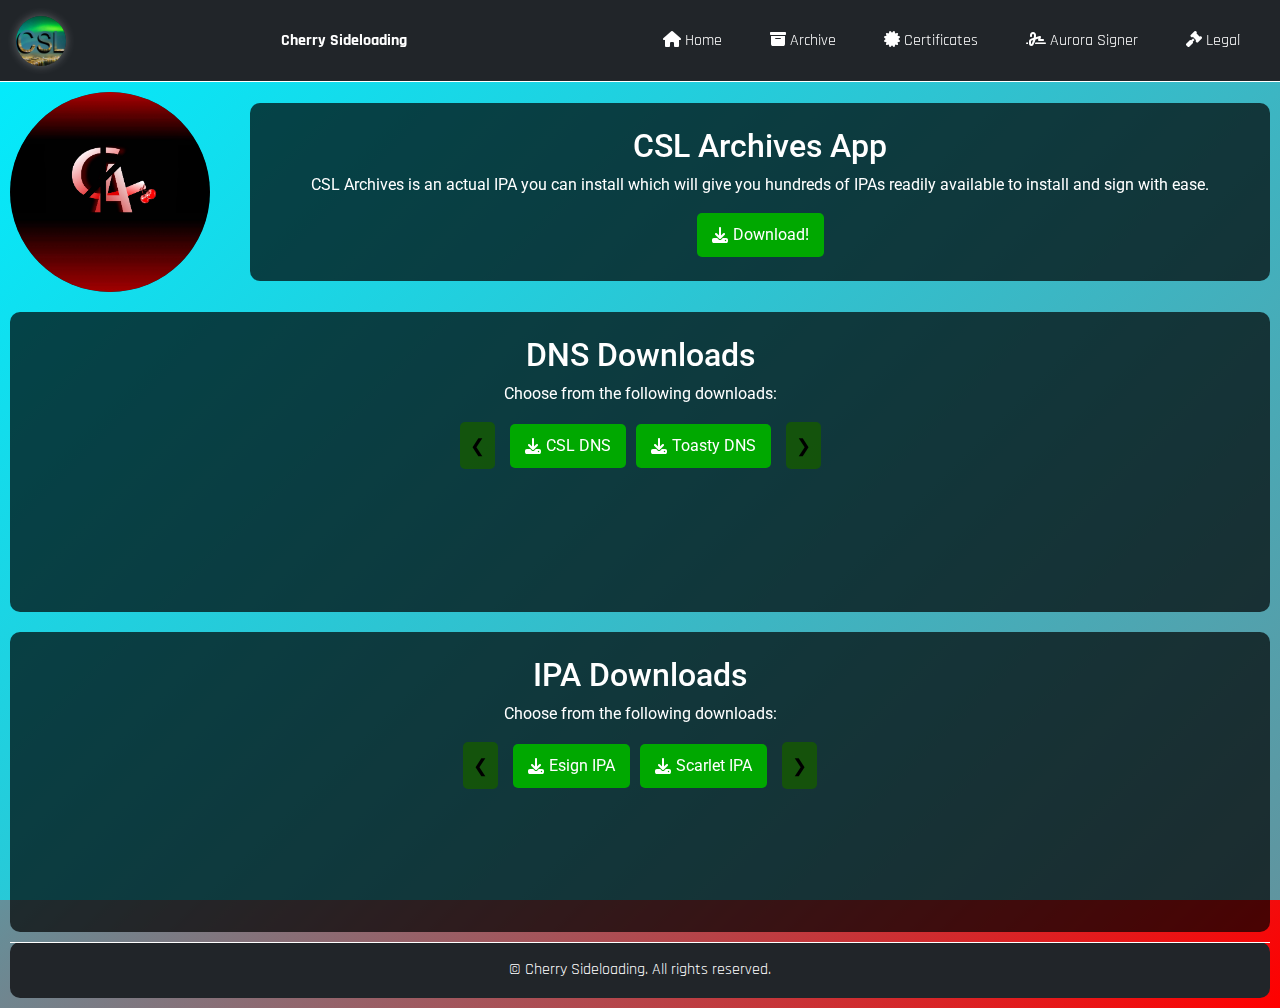
<file: archive.html>
<!DOCTYPE html>
<html lang="en">
<head>
    <meta charset="UTF-8">
    <meta name="viewport" content="width=device-width, initial-scale=1.0">
    <title>CSL V3</title>
    <link href="https://cdn.jsdelivr.net/npm/bootstrap@5.3.0-alpha1/dist/css/bootstrap.min.css" rel="stylesheet">
    <link rel="stylesheet" href="https://cdnjs.cloudflare.com/ajax/libs/font-awesome/6.5.1/css/all.min.css">
    <link rel="stylesheet" href="css/archive.css">
</head>
<body>
    <nav class="navbar navbar-expand-lg navbar-dark bg-dark">
        <img src="images/logo.png" class="desktop-logo" alt="CSL Logo">
        <img src="images/logo.png" class="mobile-logo" alt="CSL Logo">
        <span class="nav-title">
            <span class="title-short">CSL</span>
            <span class="title-full">Cherry Sideloading</span>
        </span>

        <div class="hamburger">
            <span></span>
            <span></span>
            <span></span>
        </div>
        <div class="navbar-links">
            <ul class="navbar-nav">
                <li class="nav-item">
                    <a class="nav-link" href="index.html"><i class="fas fa-home"></i> Home</a>
                </li>
                <li class="nav-item">
                    <a class="nav-link active" href="archive.html"><i class="fas fa-archive"></i> Archive</a>
                </li>
                <li class="nav-item">
                    <a class="nav-link" href="certificates.html"><i class="fas fa-certificate"></i> Certificates</a>
                </li>
                <li class="nav-item">
                    <a class="nav-link" href="aurora.html"><i class="fas fa-signature"></i> Aurora Signer</a>
                </li>
                <li class="nav-item">
                    <a class="nav-link" href="legal.html"><i class="fas fa-gavel"></i> Legal</a>
                </li>
            </ul>
        </div>
    </nav>

    <main>
        

        <div class="first-archive">
    <div class="image-container">
        <img src="images/csl archives.png" alt="Description of Image">
    </div>

    <div class="container">
        <h1>CSL Archives App</h1>
        <p>CSL Archives is an actual IPA you can install which will give you hundreds of IPAs readily available to install and sign with ease.</p>
        <a href="files/CSLArchives.ipa" class="download-button"><i class="fas fa-download"></i> Download!</a>
    </div>
</div>

            <div class="container">
                <h2>DNS Downloads</h2>
                <p>Choose from the following downloads:</p>
                <div class="carousel" id="dns-carousel">
                    <div class="carousel-inner">
                        <div class="carousel-item active">
                            <div class="download-buttons">
                                <button class="carousel-control prev" onclick="moveCarousel(-1, 'dns-carousel')">&#10094;</button>
                                <a href="https://github.com/ViridDevelopment/Installs/releases/download/dns/CSLDNS.mobileconfig" class="download-button"><i class="fas fa-download"></i> CSL DNS</a>
                                <a href="https://lootdest.org/s?9f6aae0a" class="download-button"><i class="fas fa-download"></i> Toasty DNS</a>
                                <button class="carousel-control next" onclick="moveCarousel(1, 'dns-carousel')">&#10095;</button>
                            </div>
                        </div>
                        <div class="carousel-item">
                            <div class="download-buttons">
                                <button class="carousel-control prev" onclick="moveCarousel(-1, 'dns-carousel')">&#10094;</button>
                                <a href="files/DNS/" class="download-button"><i class="fas fa-download"></i> N/A</a>
                                <a href="files/DNS/" class="download-button"><i class="fas fa-download"></i> N/A</a>
                                <button class="carousel-control next" onclick="moveCarousel(1, 'dns-carousel')">&#10095;</button>
                            </div>
                        </div>
                    </div>
                </div>
            </div>


            <div class="container">
                <h2>IPA Downloads</h2>
                <p>Choose from the following downloads:</p>
                <div class="carousel" id="ipa-carousel">
                    <div class="carousel-inner">
                        <div class="carousel-item active">
                            <div class="download-buttons">
                                <button class="carousel-control prev" onclick="moveCarousel(-1, 'ipa-carousel')">&#10094;</button>
                                <a href="https://www.mediafire.com/file/aq1mllzj45yg2p7/esign_5.0.2_unsigned.ipa/file" class="download-button"><i class="fas fa-download"></i> Esign IPA</a>
                                <a href="https://resources.usescarlet.com/repo/IPAs/ScarletAlpha.ipa" class="download-button"><i class="fas fa-download"></i> Scarlet IPA</a>
                                <button class="carousel-control next" onclick="moveCarousel(1, 'ipa-carousel')">&#10095;</button>
                            </div>
                        </div>
                        <div class="carousel-item">
                            <div class="download-buttons">
                                <button class="carousel-control prev" onclick="moveCarousel(-1, 'ipa-carousel')">&#10094;</button>
                                <a href="https://github.com/khcrysalis/Feather/releases/download/v1.1.3/feather_v1.1.3.ipa" class="download-button"><i class="fas fa-download"></i> Feather IPA</a>
                                <a href="files/" class="download-button"><i class="fas fa-download"></i> N/A</a>
                                <button class="carousel-control next" onclick="moveCarousel(1, 'ipa-carousel')">&#10095;</button>
                            </div>
                        </div>
                    </div>
                </div>
            </div>
        </div>
    </main>

    <footer class="footer bg-dark text-white py-3 mt-auto">
        © Cherry Sideloading. All rights reserved.
    </footer>

    <script src="js/archive.js"></script>
    <script src="https://cdn.jsdelivr.net/npm/bootstrap@5.3.0-alpha1/dist/js/bootstrap.bundle.min.js"></script>
</body>
</html>
</file>
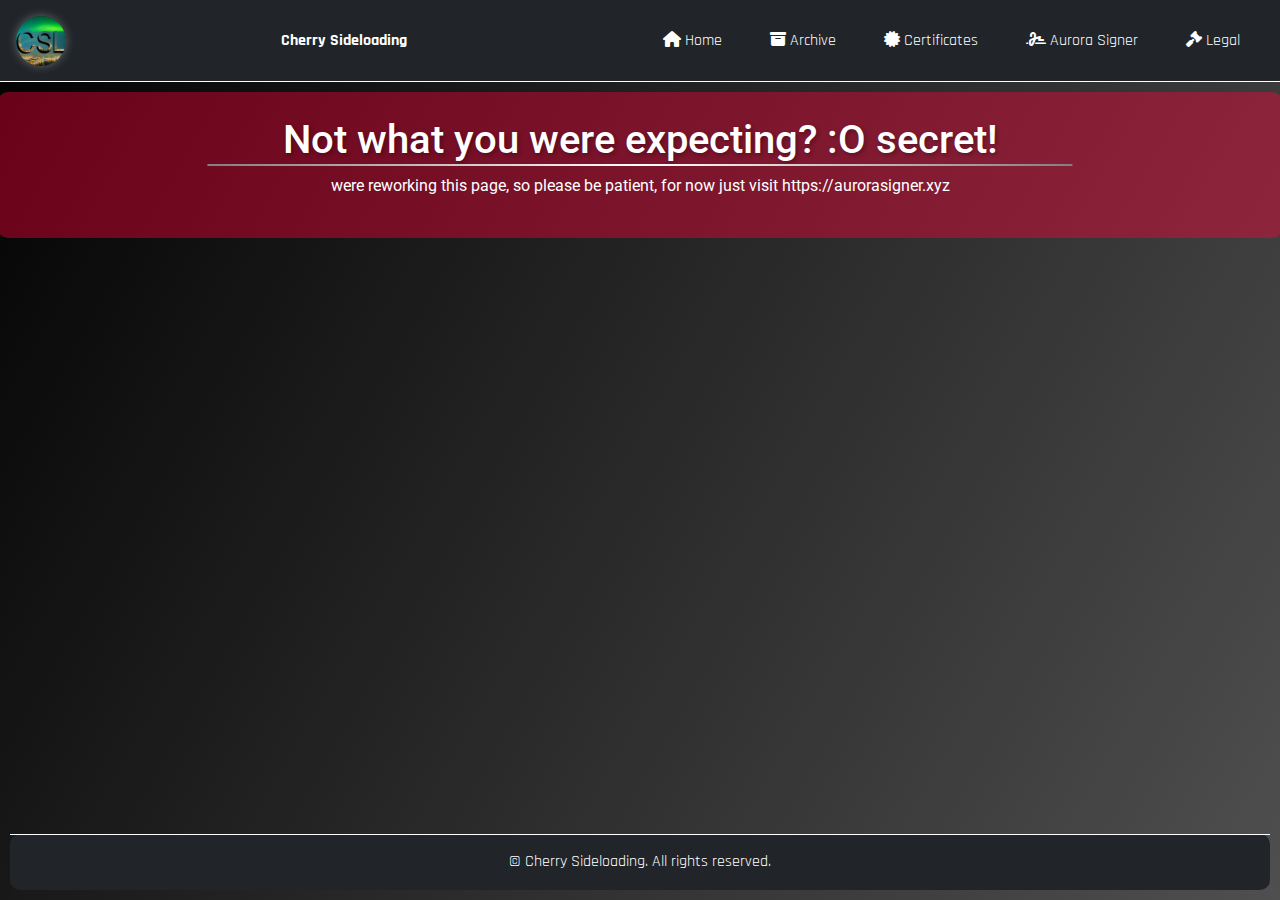
<file: aurora.html>
<!DOCTYPE html>
<html lang="en">
<head>
    <meta charset="UTF-8">
    <meta name="viewport" content="width=device-width, initial-scale=1.0">
    <title>CSL V3</title>
    <link href="https://cdn.jsdelivr.net/npm/bootstrap@5.3.0-alpha1/dist/css/bootstrap.min.css" rel="stylesheet">
    <link rel="stylesheet" href="https://cdnjs.cloudflare.com/ajax/libs/font-awesome/6.5.1/css/all.min.css">
    <link rel="stylesheet" href="css/aurora.css">
</head>
<body>
    <nav class="navbar navbar-expand-lg navbar-dark bg-dark">
        <img src="images/logo.png" class="desktop-logo" alt="CSL Logo">
        <img src="images/logo.png" class="mobile-logo" alt="CSL Logo">
        <span class="nav-title">
            <span class="title-short">CSL</span>
            <span class="title-full">Cherry Sideloading</span>
        </span>

        <div class="hamburger">
            <span></span>
            <span></span>
            <span></span>
        </div>
        <div class="navbar-links">
            <ul class="navbar-nav">
                <li class="nav-item">
                    <a class="nav-link" href="index.html"><i class="fas fa-home"></i> Home</a>
                </li>
                <li class="nav-item">
                    <a class="nav-link" href="archive.html"><i class="fas fa-archive"></i> Archive</a>
                </li>
                <li class="nav-item">
                    <a class="nav-link" href="certificates.html"><i class="fas fa-certificate"></i> Certificates</a>
                </li>
                <li class="nav-item">
                    <a class="nav-link active" href="aurora.html"><i class="fas fa-signature"></i> Aurora Signer</a>
                </li>
                <li class="nav-item">
                    <a class="nav-link" href="legal.html"><i class="fas fa-gavel"></i> Legal</a>
                </li>
            </ul>
        </div>
    </nav>

    <main>
        <div class="row">
            <div class="welcome">
                <h1>Not what you were expecting? :O secret!</h1>
                <p>were reworking this page, so please be patient, for now just visit https://aurorasigner.xyz</p>
            </div>

            
        </div>
    </main>

    <footer class="footer bg-dark text-white py-3 mt-auto">
        © Cherry Sideloading. All rights reserved.
    </footer>

    <script src="js/aurora.js"></script>
    <script src="https://cdn.jsdelivr.net/npm/bootstrap@5.3.0-alpha1/dist/js/bootstrap.bundle.min.js"></script>
</body>
</html>
</file>
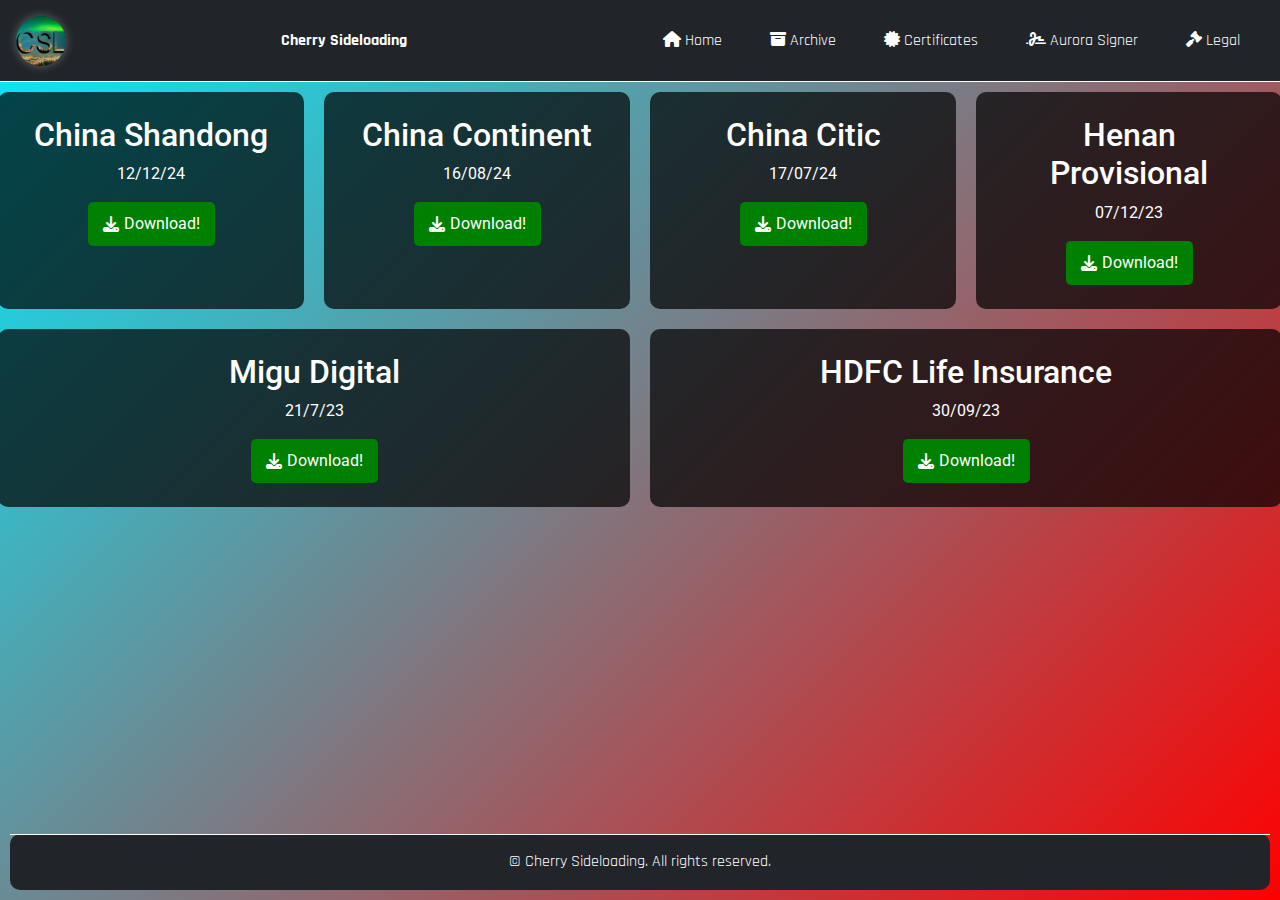
<file: certificates.html>
<!DOCTYPE html>
<html lang="en">
<head>
    <meta charset="UTF-8">
    <meta name="viewport" content="width=device-width, initial-scale=1.0">
    <title>CSL V3</title>
    <link href="https://cdn.jsdelivr.net/npm/bootstrap@5.3.0-alpha1/dist/css/bootstrap.min.css" rel="stylesheet">
    <link rel="stylesheet" href="https://cdnjs.cloudflare.com/ajax/libs/font-awesome/6.5.1/css/all.min.css">
    <link rel="stylesheet" href="css/certificates.css">
</head>
<body>
    <nav class="navbar navbar-expand-lg navbar-dark bg-dark">
        <img src="images/logo.png" class="desktop-logo" alt="CSL Logo">
        <img src="images/logo.png" class="mobile-logo" alt="CSL Logo">
        <span class="nav-title">
            <span class="title-short">CSL</span>
            <span class="title-full">Cherry Sideloading</span>
        </span>

        <div class="hamburger">
            <span></span>
            <span></span>
            <span></span>
        </div>
        <div class="navbar-links">
            <ul class="navbar-nav">
                <li class="nav-item">
                    <a class="nav-link" href="index.html"><i class="fas fa-home"></i> Home</a>
                </li>
                <li class="nav-item">
                    <a class="nav-link" href="archive.html"><i class="fas fa-archive"></i> Archive</a>
                </li>
                <li class="nav-item">
                    <a class="nav-link active" href="certificates.html"><i class="fas fa-certificate"></i> Certificates</a>
                </li>
                <li class="nav-item">
                    <a class="nav-link" href="aurora.html"><i class="fas fa-signature"></i> Aurora Signer</a>
                </li>
                <li class="nav-item">
                    <a class="nav-link" href="legal.html"><i class="fas fa-gavel"></i> Legal</a>
                </li>
            </ul>
        </div>
    </nav>

    <main>
        <div class="row">
            <div class="container">
                <h2>China Shandong</h2>
                <p>12/12/24</p>
                <a href="https://loot-link.com/s?9ad9258d" class="download-button"><i class="fas fa-download"></i> Download!</a>
            </div>

            <div class="container">
                <h2>China Continent</h2>
                <p>16/08/24</p>
                <a href="https://lootdest.org/s?ae996915" class="download-button"><i class="fas fa-download"></i> Download!</a>
            </div>

            <div class="container">
                <h2>China Citic</h2>
                <p>17/07/24</p>
                <a href="https://loot-link.com/s?52ff3a35" class="download-button"><i class="fas fa-download"></i> Download!</a>
            </div>

            <div class="container">
                <h2>Henan Provisional</h2>
                <p>07/12/23</p>
                <a href="https://lootdest.org/s?b391450d" class="download-button"><i class="fas fa-download"></i> Download!</a>
            </div>

            <div class="container">
                <h2>Migu Digital</h2>
                <p>21/7/23</p>
                <a href="https://lootdest.org/s?b5ebe578" class="download-button"><i class="fas fa-download"></i> Download!</a>
            </div>

            <div class="container">
                <h2>HDFC Life Insurance</h2>
                <p>30/09/23</p>
                <a href="https://loot-link.com/s?386b616f" class="download-button"><i class="fas fa-download"></i> Download!</a>
            </div>
        </div>
    </main>

    <footer class="footer bg-dark text-white py-3 mt-auto">
        © Cherry Sideloading. All rights reserved.
    </footer>

    <script src="js/certificates.js"></script>
    <script src="https://cdn.jsdelivr.net/npm/bootstrap@5.3.0-alpha1/dist/js/bootstrap.bundle.min.js"></script>
</body>
</html>
</file>
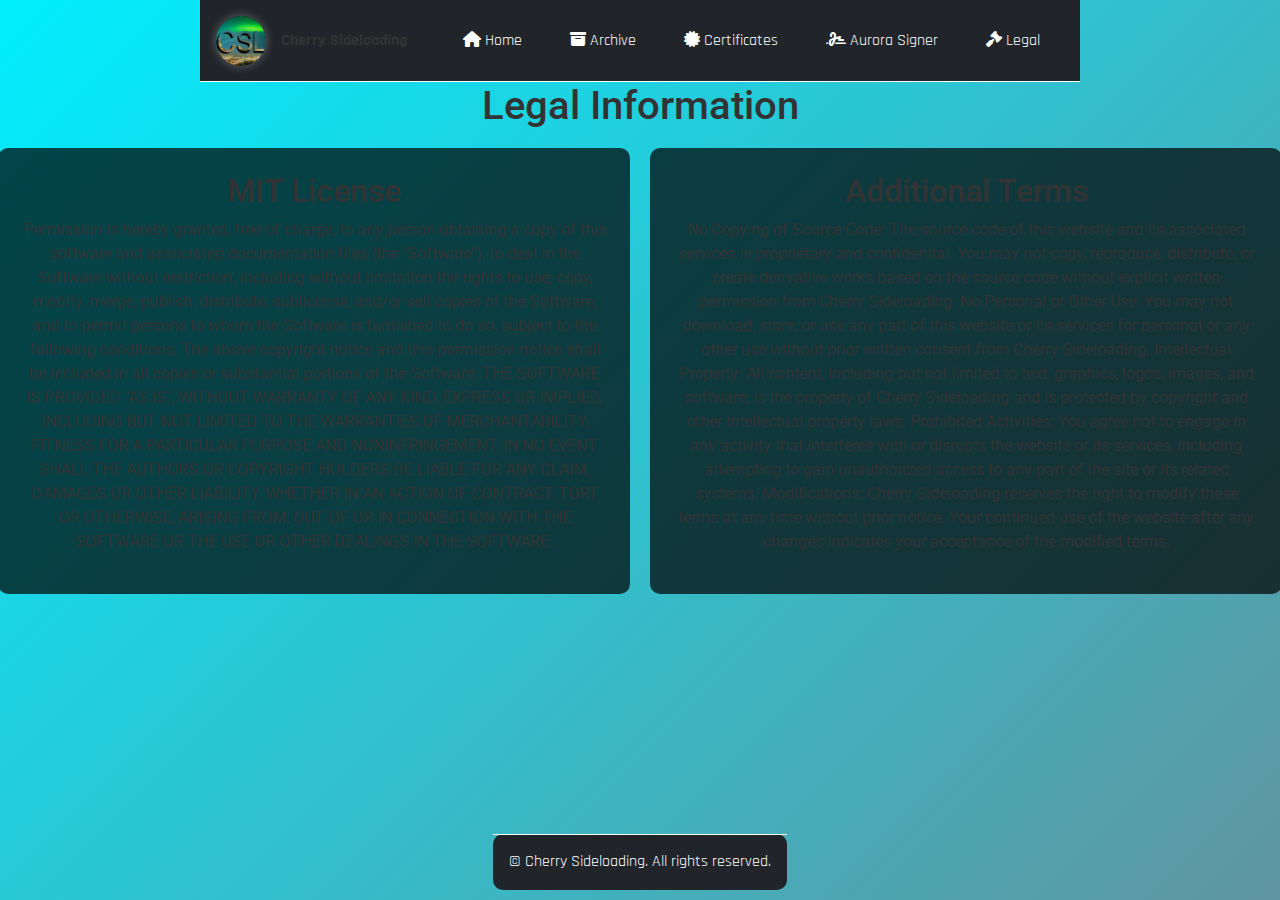
<file: legal.html>
<!DOCTYPE html>
<html lang="en">
<head>
    <meta charset="UTF-8">
    <meta name="viewport" content="width=device-width, initial-scale=1.0">
    <title>CSL V3</title>
    <link href="https://cdn.jsdelivr.net/npm/bootstrap@5.3.0-alpha1/dist/css/bootstrap.min.css" rel="stylesheet">
    <link rel="stylesheet" href="https://cdnjs.cloudflare.com/ajax/libs/font-awesome/6.5.1/css/all.min.css">
    <link rel="stylesheet" href="css/index.css">
</head>
<body>
    <nav class="navbar navbar-expand-lg navbar-dark bg-dark">
        <img src="images/logo.png" class="desktop-logo" alt="CSL Logo">
        <img src="images/logo.png" class="mobile-logo" alt="CSL Logo">
        <span class="nav-title">
            <span class="title-short">CSL</span>
            <span class="title-full">Cherry Sideloading</span>
        </span>

        <div class="hamburger">
            <span></span>
            <span></span>
            <span></span>
        </div>
        <div class="navbar-links">
            <ul class="navbar-nav">
                <li class="nav-item">
                    <a class="nav-link active" href="index.html"><i class="fas fa-home"></i> Home</a>
                </li>
                <li class="nav-item">
                    <a class="nav-link" href="archive.html"><i class="fas fa-archive"></i> Archive</a>
                </li>
                <li class="nav-item">
                    <a class="nav-link" href="certificates.html"><i class="fas fa-certificate"></i> Certificates</a>
                </li>
                <li class="nav-item">
                    <a class="nav-link" href="aurora.html"><i class="fas fa-signature"></i> Aurora Signer</a>
                </li>
                <li class="nav-item">
                    <a class="nav-link" href="legal.html"><i class="fas fa-gavel"></i> Legal</a>
                </li>
            </ul>
        </div>
    </nav>

    <main>
        <div class="row"> 
            <h1>Legal Information</h1>

            <div class="container">
                <h1>MIT License</h1>
                <p>Permission is hereby granted, free of charge, to any person obtaining a copy of this software and associated documentation files (the "Software"), to deal in the Software without restriction, including without limitation the rights to use, copy, modify, merge, publish, distribute, sublicense, and/or sell copies of the Software, and to permit persons to whom the Software is furnished to do so, subject to the following conditions:

                    The above copyright notice and this permission notice shall be included in all copies or substantial portions of the Software.
                    
                    THE SOFTWARE IS PROVIDED "AS IS", WITHOUT WARRANTY OF ANY KIND, EXPRESS OR IMPLIED, INCLUDING BUT NOT LIMITED TO THE WARRANTIES OF MERCHANTABILITY, FITNESS FOR A PARTICULAR PURPOSE AND NONINFRINGEMENT. IN NO EVENT SHALL THE AUTHORS OR COPYRIGHT HOLDERS BE LIABLE FOR ANY CLAIM, DAMAGES OR OTHER LIABILITY, WHETHER IN AN ACTION OF CONTRACT, TORT OR OTHERWISE, ARISING FROM, OUT OF OR IN CONNECTION WITH THE SOFTWARE OR THE USE OR OTHER DEALINGS IN THE SOFTWARE.</p>
            </div>

            <div class="container">
                <h1>Additional Terms</h1>
                <p>No Copying of Source Code: The source code of this website and its associated services is proprietary and confidential. You may not copy, reproduce, distribute, or create derivative works based on the source code without explicit written permission from Cherry Sideloading.
                    No Personal or Other Use: You may not download, store, or use any part of this website or its services for personal or any other use without prior written consent from Cherry Sideloading.
                    Intellectual Property: All content, including but not limited to text, graphics, logos, images, and software, is the property of Cherry Sideloading and is protected by copyright and other intellectual property laws.
                    Prohibited Activities: You agree not to engage in any activity that interferes with or disrupts the website or its services, including attempting to gain unauthorized access to any part of the site or its related systems.
                    Modifications: Cherry Sideloading reserves the right to modify these terms at any time without prior notice. Your continued use of the website after any changes indicates your acceptance of the modified terms.</p>
            </div>
        </div>
    </main>

    <footer class="footer bg-dark text-white py-3 mt-auto">
        © Cherry Sideloading. All rights reserved.
    </footer>

    <script src="js/index.js"></script>
    <script src="https://cdn.jsdelivr.net/npm/bootstrap@5.3.0-alpha1/dist/js/bootstrap.bundle.min.js"></script>
</body>
</html>
</file>
<file: css/archive.css>
@import url("https://fonts.googleapis.com/css?family=Rajdhani:400,600,700");
@import url("https://fonts.googleapis.com/css?family=Roboto:400,500,700");

@keyframes gradientAnimation {
    0% {
        background-position: 0% 50%;
    }

    50% {
        background-position: 100% 50%;
    }

    100% {
        background-position: 0% 50%;
    }
}

body {
    background: linear-gradient(135deg, #00eeff, #ff0000);
    color: white;
    margin: 0;
    padding: 0;
    min-height: 100vh;
    display: flex;
    flex-direction: column;
}

body::-webkit-scrollbar {
    display: none; 
}

body::before {
    content: '';
    position: fixed;
    top: 0;
    left: 0;
    right: 0;
    bottom: 0;
    background: linear-gradient(135deg, #00eeff, #ff0000, #00eeff, #ff0000);
    background-size: 800% 800%;
    animation: gradientAnimation 30s ease infinite;
    z-index: -1;
}

main {
    flex: 1;
    display: flex;
    flex-direction: column;
    min-height: 100%;
}

.navbar {
    background-color: rgba(0, 0, 0, 0.7);
    padding: 1rem;
    display: flex;
    justify-content: space-between;
    align-items: center;
}

.desktop-logo {
    display: none; 
    height: 50px;
    width: 50px;
    margin-right: 15px; 
    object-fit: cover; 
    order: -1; 
    border-radius: 50%; 
    border: 1px solid 797979; 
    box-shadow: 0 0 10px rgba(255, 255, 255, 0.3); 
    transition: transform 0.3s ease, box-shadow 0.3s ease; 
}

.desktop-logo:hover {
    transform: scale(1.1); 
    box-shadow: 0 0 15px rgba(255, 255, 255, 0.5); 
}

.navbar-toggler {
    border: none;
}

.navbar-toggler-icon {
    background-color: white;
}

.nav-title {
    font-weight: bold;
    margin-right: 3rem;
    flex-shrink: 0;
    z-index: 100;
}

.nav-title .title-full {
    display: none;
}

.nav-title .title-short {
    display: inline-block;
}

.navbar-nav {
    display: flex;
    gap: 1rem;
}

.navbar-nav .nav-item .nav-link {
    color: white;
    text-decoration: none;
}

.navbar .navbar-collapse {
    justify-content: flex-end;
}

.navbar a i {
    display: none;
    transition: opacity 0.3s ease;
}

@media screen and (min-width: 768px) {
    .navbar-nav {
        display: flex;
        flex-direction: row;
    }

    .desktop-logo {
        display: block;
    }

    .navbar a i {
        display: inline-block;
        opacity: 1;
    }

    .nav-title .title-full {
        display: inline-block;
    }
    .nav-title .title-short {
        display: none;
    }
}

.footer {
    background-color: rgba(0, 0, 0, 0.7);
    padding: 1rem;
    position: relative;
    border-radius: 10px;
    margin: 10px;
    display: flex;
    align-items: center;
    justify-content: center;
    margin-top: auto;
    text-align: center;
}

.footer::after {
    display: none !important;
}

.footer::before {
    content: '';
    position: absolute;
    left: 0;
    width: 100%;
    height: 1px;
    background-color: white;
    top: 0;
}

.navbar, .footer {
    font-family: 'Rajdhani', sans-serif;
}

.container {
    background-color: rgba(0, 0, 0, 0.7);
    border-radius: 10px;
    padding: 1.5rem;
    margin: 10px;
    font-family: 'Roboto', sans-serif;
    max-width: 100%;
    box-sizing: border-box;
    overflow: hidden;
    word-wrap: break-word;
    text-align: center;
}

.row {
    display: flex;
    flex-wrap: wrap;
}

.col-12 {
    flex: 0 0 100%;
    max-width: 100%;
}

@media (min-width: 768px) {
    .col-md-6 {
        flex: 0 0 50%;
        max-width: 50%;
    }
}

.container h1 {
    font-size: 2rem;
}

.container p {
    font-size: 1rem;
}

.hamburger {
    display: block;
    cursor: pointer;
    padding: 10px;
    z-index: 100;
    margin-left: 10px;
}

.hamburger span {
    display: block;
    width: 25px;
    height: 3px;
    background-color: white;
    margin: 5px 0;
    transition: all 0.3s ease;
}

.hamburger.active span:nth-child(1) {
    transform: rotate(45deg) translate(5px, 6px);
}

.hamburger.active span:nth-child(2) {
    opacity: 0;
}

.hamburger.active span:nth-child(3) {
    transform: rotate(-45deg) translate(5px, -6px);
}

.navbar-links {
    display: none;
    width: 100%;
    position: absolute;
    top: 100%;
    left: 0;
    background-color: rgba(0, 0, 0, 0.9);
    padding: 1rem;
    border-radius: 0 0 10px 10px;
    z-index: 99;
}

.navbar-links.active {
    display: flex;
    flex-direction: column;
    gap: 1rem;
    transition: max-height 0.3s ease;
    max-height: 500px;
    overflow: hidden;
}

.mobile-logo {
    display: none; 
    height: 50px; 
    width: 50px; 
    position: absolute; 
    left: 50%; 
    transform: translateX(-50%); 
    z-index: 99; 
    border-radius: 50%; 
}

@media screen and (max-width: 767px) {
    .desktop-logo {
        display: none; 
    }
    .mobile-logo {
        display: block; 
    }
}

@media screen and (min-width: 768px) {
    .hamburger {
        display: none;
    }
    
    .mobile-logo {
        display: none;
    }

    .navbar-links {
        display: flex;
        position: static;
        width: auto;
        background-color: transparent;
        padding: 0;
        flex-direction: row;
        gap: 1rem;
    }

    .desktop-logo {
        display: block;
    }
}

.navbar a i {
    display: none;
    transition: opacity 0.3s ease;
}

@media screen and (min-width: 768px) {
    .navbar a i {
        display: inline-block;
        opacity: 1;
    }
}

.navbar a {
    color: white;
    text-decoration: none;
    margin-right: 1rem;
}

.navbar::after {
     content: '';
    position: absolute;
    bottom: 0;
    left: 0;
    width: 100%;
    height: 1px;
    background-color: white;
}

.footer {
    background-color: rgba(0, 0, 0, 0.7);
    padding: 1rem;
    position: relative;
    border-radius: 10px;
    margin: 10px;
    display: flex;
    align-items: center;
    justify-content: center;
    margin-top: auto;
    text-align: center;
}

.footer::before {
    content: '';
    position: absolute;
    left: 0;
    width: 100%;
    height: 1px;
    background-color: white;
    top: 0;
}

.footer::after {
    display: none !important;
}

.navbar, .footer {
    font-family: 'Rajdhani', sans-serif;
}

.container {
    font-family: 'Roboto', sans-serif;
}

.welcome {
    background-color: rgba(255, 0, 60, 0.406);
    border-radius: 10px;
    padding: 1.5rem;
    margin: 10px;
    font-family: 'Roboto', sans-serif;
    width: auto;
    max-width: 100%;
    box-sizing: border-box;
    overflow: hidden;
    word-wrap: break-word;
    text-align: center;
}

.welcome {
    flex: 1 1 300px;
    margin: 10px;
}

.container {
    background-color: rgba(0, 0, 0, 0.7);
    border-radius: 10px;
    padding: 1.5rem;
    margin: 10px;
    font-family: 'Roboto', sans-serif;
    width: auto;
    max-width: 100%;
    box-sizing: border-box;
    overflow: hidden;
    word-wrap: break-word;
    text-align: center;
}

.row {
    display: flex;
    flex-wrap: wrap;
}

.container {
    flex: 1 1 300px;
    margin: 10px;
}

.dropdown {
    font-family: 'Rajdhani', sans-serif;
}

.dropdown-content a {
    display: flex;
    align-items: center;
}

.dropdown-content i {
    margin-right: 8px;
    font-size: 16px;
}

.hamburger-menu {
    position: relative;
}

.menu-content {
    display: none; 
    flex-direction: column; 
    background-color: white; 
    border: 1px solid #ccc; 
    padding: 10px; 
    position: absolute; 
    z-index: 1000; 
}

.hamburger-menu.active .menu-content {
    display: flex; 
}

.menu-content a {
    display: flex; 
    align-items: center; 
    padding: 8px 10px; 
    text-decoration: none; 
    color: black; 
}

.menu-content i {
    margin-right: 8px; 
    font-size: 16px; 
}

.nav-link.active {
    color: red; 
}
.download-button {
    background-color: green;
    border-radius:10px;
    padding: 1rem;
    color: white;
    text-decoration: none;
}

.download-button:hover {
    background-color: #005700; /* Darker green on hover */
}

.download-button i {
    margin-right: 5px;
}

.download-button {
    display: inline-flex;
    align-items: center;
    background-color: green;
    color: white;
    padding: 10px 15px;
    border: none;
    border-radius: 5px;
    text-decoration: none;
    font-size: 16px;
    transition: background-color 0.3s;
}

.download-button:hover {
    background-color: darkgreen;
}

.download-button i {
    margin-right: 5px;
}
/* Animation for hamburger menu */
.hamburger.active span:nth-child(1) {
    transform: rotate(45deg) translate(5px, 6px);
}

.hamburger.active span:nth-child(2) {
    opacity: 0;
}

.hamburger.active span:nth-child(3) {
    transform: rotate(-45deg) translate(5px, -6px);
}

.image-container {
    max-width: 600px; 
    margin: 0 auto; 
    text-align: center; 
    color: black;
    padding: 0; 
    border-radius: 10px;
    background-color: rgba(0, 0, 0, 0.7); 
}

.small-image {
    max-width: 300px; 
    width: auto; 
    height: auto; 
    display: block; 
    margin: 0 auto; 
    padding: 0; 
    border-radius: 5px;
}


.image-container p {
    margin: 0; 
}

/* download carousel beware */
.carousel {
    position: relative;
    max-width: 600px; 
    margin: 0 auto; 
}

.carousel-inner {
    display: flex; 
}

.carousel-item {
    min-width: 100%; 
    box-sizing: border-box; 
    display: none; 
}

.carousel-item.active {
    display: block; 
}

.download-buttons {
    display: flex; 
    justify-content: center; 
    align-items: center; 
}

.carousel-control {
    background-color: rgba(21, 90, 0, 0.8); 
    border: none;
    cursor: pointer;
    padding: 10px; 
    border-radius: 5px; 
    font-size: 18px; 
    color: #000000; 
    transition: background-color 0.3s ease; 
    margin: 0 10px; 
}

.carousel-control:hover {
    background-color: rgb(241, 7, 46);
}

.download-button {
    margin: 0 5px; 
    text-decoration: none; 
    padding: 10px 15px;
    background-color: #00a800; 
    border-radius: 5px; 
    color: #ffffff;
    transition: background-color 0.3s; 
}

.download-button:hover {
    background-color: #094900; 
}


.image-container {
    max-width: 200px;
    margin: 10px;
    text-align: center;
    border-radius: 50%;
    overflow: hidden;
    background-color: rgba(0, 0, 0, 0.7);
    flex-shrink: 0;
}

.image-container img {
    width: 100%;
    height: auto;
    border-radius: 50%;
    display: block;
}

.first-archive {
    display: flex;
    align-items: center;
    gap: 20px;
}

/* dont fucking ask why there is 2 of these download button css, idk either */
</file>
<file: css/aurora.css>
@import url("https://fonts.googleapis.com/css?family=Rajdhani:400,600,700");
@import url("https://fonts.googleapis.com/css?family=Roboto:400,500,700");

body {
    background: linear-gradient(120deg, rgb(2, 2, 2), rgb(79, 79, 79));
    color: white;
    margin: 0;
    padding: 0;
    min-height: 100vh;
    display: flex;
    flex-direction: column;
}

main {
    flex: 1;
    display: flex;
    flex-direction: column;
    min-height: 100%;
}

.navbar {
    background-color: rgba(0, 0, 0, 0.7);
    padding: 1rem;
    display: flex;
    justify-content: space-between;
    align-items: center;
}

.desktop-logo {
    display: none; 
    height: 50px;
    width: 50px;
    margin-right: 15px; 
    object-fit: cover; 
    order: -1; 
    border-radius: 50%; 
    border: 1px solid 797979; 
    box-shadow: 0 0 10px rgba(255, 255, 255, 0.3); 
    transition: transform 0.3s ease, box-shadow 0.3s ease; 
}

.desktop-logo:hover {
    transform: scale(1.1); 
    box-shadow: 0 0 15px rgba(255, 255, 255, 0.5); 
}

.navbar-toggler {
    border: none;
}

.navbar-toggler-icon {
    background-color: white;
}

.nav-title {
    font-weight: bold;
    margin-right: 3rem;
    flex-shrink: 0;
    z-index: 100;
}

.nav-title .title-full {
    display: none;
}

.nav-title .title-short {
    display: inline-block;
}

.navbar-nav {
    display: flex;
    gap: 1rem;
}

.navbar-nav .nav-item .nav-link {
    color: white;
    text-decoration: none;
}

.navbar .navbar-collapse {
    justify-content: flex-end;
}

.navbar a i {
    display: none;
    transition: opacity 0.3s ease;
}

@media screen and (min-width: 768px) {
    .navbar-nav {
        display: flex;
        flex-direction: row;
    }

    .desktop-logo {
        display: block;
    }

    .navbar a i {
        display: inline-block;
        opacity: 1;
    }

    .nav-title .title-full {
        display: inline-block;
    }
    .nav-title .title-short {
        display: none;
    }
}

.footer {
    background-color: rgba(0, 0, 0, 0.7);
    padding: 1rem;
    position: relative;
    border-radius: 10px;
    margin: 10px;
    display: flex;
    align-items: center;
    justify-content: center;
    margin-top: auto;
    text-align: center;
}

.footer::after {
    display: none !important;
}

.footer::before {
    content: '';
    position: absolute;
    left: 0;
    width: 100%;
    height: 1px;
    background-color: white;
    top: 0;
}

.navbar, .footer {
    font-family: 'Rajdhani', sans-serif;
}

.container {
    background-color: rgba(0, 0, 0, 0.7);
    border-radius: 10px;
    padding: 1.5rem;
    margin: 10px;
    font-family: 'Roboto', sans-serif;
    max-width: 100%;
    box-sizing: border-box;
    overflow: hidden;
    word-wrap: break-word;
    text-align: center;
}

.row {
    display: flex;
    flex-wrap: wrap;
    text-align: center;
}

.col-12 {
    flex: 0 0 100%;
    max-width: 100%;
}

@media (min-width: 768px) {
    .col-md-6 {
        flex: 0 0 50%;
        max-width: 50%;
    }
}

.container h1 {
    font-size: 2rem;
}

.container p {
    font-size: 1rem;
}

.hamburger {
    display: block;
    cursor: pointer;
    padding: 10px;
    z-index: 100;
    margin-left: 10px;
}

.hamburger span {
    display: block;
    width: 25px;
    height: 3px;
    background-color: white;
    margin: 5px 0;
    transition: all 0.3s ease;
}

.hamburger.active span:nth-child(1) {
    transform: rotate(45deg) translate(5px, 6px);
}

.hamburger.active span:nth-child(2) {
    opacity: 0;
}

.hamburger.active span:nth-child(3) {
    transform: rotate(-45deg) translate(5px, -6px);
}

.navbar-links {
    display: none;
    width: 100%;
    position: absolute;
    top: 100%;
    left: 0;
    background-color: rgba(0, 0, 0, 0.9);
    padding: 1rem;
    border-radius: 0 0 10px 10px;
    z-index: 99;
}

.navbar-links.active {
    display: flex;
    flex-direction: column;
    gap: 1rem;
    transition: max-height 0.3s ease;
    max-height: 500px;
    overflow: hidden;
}

.mobile-logo {
    display: none; 
    height: 50px; 
    width: 50px; 
    position: absolute; 
    left: 50%; 
    transform: translateX(-50%); 
    z-index: 99; 
    border-radius: 50%; 
}

@media screen and (max-width: 767px) {
    .desktop-logo {
        display: none; 
    }
    .mobile-logo {
        display: block; 
    }
}

@media screen and (min-width: 768px) {
    .hamburger {
        display: none;
    }
    
    .mobile-logo {
        display: none;
    }

    .navbar-links {
        display: flex;
        position: static;
        width: auto;
        background-color: transparent;
        padding: 0;
        flex-direction: row;
        gap: 1rem;
    }

    .desktop-logo {
        display: block;
    }
}

.navbar a i {
    display: none;
    transition: opacity 0.3s ease;
}

@media screen and (min-width: 768px) {
    .navbar a i {
        display: inline-block;
        opacity: 1;
    }
}

.navbar a {
    color: white;
    text-decoration: none;
    margin-right: 1rem;
}

.navbar::after {
     content: '';
    position: absolute;
    bottom: 0;
    left: 0;
    width: 100%;
    height: 1px;
    background-color: white;
}

.footer {
    background-color: rgba(0, 0, 0, 0.7);
    padding: 1rem;
    position: relative;
    border-radius: 10px;
    margin: 10px;
    display: flex;
    align-items: center;
    justify-content: center;
    margin-top: auto;
    text-align: center;
}

.footer::before {
    content: '';
    position: absolute;
    left: 0;
    width: 100%;
    height: 1px;
    background-color: white;
    top: 0;
}

.footer::after {
    display: none !important;
}

.navbar, .footer {
    font-family: 'Rajdhani', sans-serif;
}

.container {
    font-family: 'Roboto', sans-serif;
}

.welcome {
    background-color: rgba(255, 0, 60, 0.406);
    border-radius: 10px;
    padding: 1.5rem;
    margin: 10px;
    font-family: 'Roboto', sans-serif;
    width: auto;
    max-width: 100%;
    box-sizing: border-box;
    overflow: hidden;
    word-wrap: break-word;
    text-align: center;
}

.welcome {
    flex: 1 1 300px;
    margin: 10px;
}

.container {
    background-color: rgba(0, 0, 0, 0.7);
    border-radius: 10px;
    padding: 1.5rem;
    margin: 10px;
    font-family: 'Roboto', sans-serif;
    width: auto;
    max-width: 100%;
    box-sizing: border-box;
    overflow: hidden;
    word-wrap: break-word;
    text-align: center;
}

.row {
    display: flex;
    flex-wrap: wrap;
}

.container {
    flex: 1;
    width: 100%;
    max-width: 500px;
    margin: 60px auto;
    padding: 0 20px;
    animation: fadeIn 1s ease;
}


.dropdown {
    font-family: 'Rajdhani', sans-serif;
}

.dropdown-content a {
    display: flex;
    align-items: center;
}

.dropdown-content i {
    margin-right: 8px;
    font-size: 16px;
}

.hamburger-menu {
    position: relative;
}

.menu-content {
    display: none; 
    flex-direction: column; 
    background-color: white; 
    border: 1px solid #ccc; 
    padding: 10px; 
    position: absolute; 
    z-index: 1000; 
}

.hamburger-menu.active .menu-content {
    display: flex; 
}

.menu-content a {
    display: flex; 
    align-items: center; 
    padding: 8px 10px; 
    text-decoration: none; 
    color: black; 
}

.menu-content i {
    margin-right: 8px; 
    font-size: 16px; 
}

.nav-link.active {
    color: red; 
}
/* Animation for hamburger menu */
.hamburger.active span:nth-child(1) {
    transform: rotate(45deg) translate(5px, 6px);
}

.hamburger.active span:nth-child(2) {
    opacity: 0;
}

.hamburger.active span:nth-child(3) {
    transform: rotate(-45deg) translate(5px, -6px);
}

body {
    font-family: 'Roboto', sans-serif;
    background-size: cover; 
    background-position: center;
    display: flex;
    flex-direction: column;
    min-height: 100vh;
    margin: 0;
    padding: 0;
    transition: all 0.3s ease;
    overflow-x: hidden;
}

body.normal-mode::before {
    content: '';
    position: fixed;
    top: 0;
    left: 0;
    right: 0;
    bottom: 0;
    background: linear-gradient(135deg, #00eeff, #ff0000, #00eeff, #ff0000);
    background-size: 800% 800%;
    animation: gradientAnimation 30s ease infinite;
    z-index: -1;
}

.theme-toggle i,
.nav-icon {
    font-size: 1.5rem;
    color: var(--text-color);
    cursor: pointer;
    margin: 0 10px;
    transition: color 0.3s ease, transform 0.3s ease;
}

.theme-toggle i:hover,
.nav-icon:hover {
    color: #ddd;
    transform: scale(1.1);
}

@keyframes fadeIn {
    from {
        opacity: 0;
        transform: translateY(-20px);
    }

    to {
        opacity: 1;
        transform: translateY(0);
    }
}

h1 {
    font-size: 2.5rem;
    text-shadow: 2px 2px 4px rgba(0, 0, 0, 0.3);
    margin-bottom: 10px;
    text-align: center;
    position: relative;
}

h1::after {
    content: '';
    position: absolute;
    top: 100%;
    left: 50%;
    transform: translateX(-50%);
    width: calc(70%);
    height: 2px;
    background: linear-gradient(to right, grey, white, grey);
}

form {
    background: var(--form-bg);
    backdrop-filter: blur(10px) brightness(0.9);
    border-radius: 15px;
    padding: 30px;
    box-shadow: 0 8px 32px 0 rgba(31, 38, 135, 0.37);
    transition: all 0.3s ease;
    border: 1px solid var(--border-color);
    box-sizing: border-box;
    backdrop-filter: blur(10px);
}

.file-input,
.password-input {
    margin-bottom: 20px;
    position: relative;
}

label {
    display: block;
    margin-bottom: 8px;
    font-weight: bold;
}

input[type="file"],
input[type="password"],
input[type="text"] {
    width: 100%;
    padding: 10px;
    border: 1px solid var(--border-color);
    border-radius: 5px;
    background-color: var(--input-bg);
    color: var(--text-color);
    transition: all 0.3s ease;
    box-sizing: border-box;
}

input[type="file"]:hover,
input[type="password"]:hover,
input[type="text"]:hover {
    background-color: rgba(255, 255, 255, 0.3);
}

.password-input {
    position: relative;
}

.password-input input[type="password"],
.password-input input[type="text"] {
    padding-right: 35px;
}

#togglePassword {
    cursor: pointer;
    font-size: 1.2rem;
    color: var(--text-color);
    opacity: 0.7;
    transition: opacity 0.3s ease;
}

#togglePassword:hover {
    opacity: 1;
}

button {
    background-color: var(--button-bg);
    color: white;
    padding: 12px 20px;
    border: none;
    border-radius: 5px;
    cursor: pointer;
    font-size: 1rem;
    transition: all 0.3s ease;
    width: 100%;
    display: flex;
    justify-content: center;
    align-items: center;
    gap: 10px;
}

button:hover {
    background-color: var(--button-hover);
    transform: translateY(-2px);
    box-shadow: 0 4px 8px rgba(0, 0, 0, 0.2);
}

button i {
    font-size: 1.2rem;
}

#result {
    margin-top: 20px;
    padding: 15px;
    background-color: rgba(255, 255, 255, 0.048); 
    backdrop-filter: blur(10px) brightness(0.9); 
    border-radius: 10px;
    text-align: center;
    border: 1px solid var(--border-color);
}

.loader {
    border: 5px solid #f3f3f3;
    border-top: 5px solid #3498db;
    border-radius: 50%;
    width: 50px;
    height: 50px;
    animation: spin 1s linear infinite;
    margin: 20px auto;
}

.hidden {
    display: none;
}

@keyframes spin {
    0% {
        transform: rotate(0deg);
    }

    100% {
        transform: rotate(360deg);
    }
}


@media screen and (max-width: 430px) {
    .container {
        width: 95%;
        padding: 0 10px;
        margin: 10px auto;
    }

    h1 {
        font-size: 1.8rem;
        margin-bottom: 15px;
    }

    form {
        padding: 15px;
    }

    .file-input,
    .password-input {
        margin-bottom: 12px;
    }

    label {
        font-size: 0.9rem;
        margin-bottom: 4px;
    }

    input[type="file"],
    input[type="password"],
    input[type="text"],
    button {
        font-size: 14px;
        padding: 8px;
        width: 100%;
        box-sizing: border-box;
    }

    .file-button {
        width: 100%;
        margin-top: 4px;
        padding: 10px;
    }

    .theme-toggle i,
    .nav-icon {
        font-size: 1.1rem;
        margin: 0 3px;
    }

    #userInfo {
        font-size: 0.8rem;
    }

    .dev-button {
        font-size: 0.7rem;
        padding: 3px 6px;
    }
    .password-input .fa-eye,
    .password-input .fa-eye-slash {
        top: 70%;
        right: 15px;
    }
}

/* iPhone SE, 5, 5S, 5C, iPod Touch 5g */
@media only screen 
and (min-device-width : 320px) 
and (max-device-width : 568px) {
    .container {
        width: 90%;
    }
    
    h1 {
        font-size: 1.5rem;
    }
}

/* iPhone 6, 6S, 7, 8 */
@media only screen 
and (min-device-width : 375px) 
and (max-device-width : 667px) {
    .container {
        width: 92%;
    }
    
    h1 {
        font-size: 1.6rem;
    }
}

/* iPhone 6+, 7+, 8+ */
@media only screen 
and (min-device-width : 414px) 
and (max-device-width : 736px) {
    .container {
        width: 94%;
    }
    
    h1 {
        font-size: 1.7rem;
    }
}

/* iPhone X, XS, 11 Pro */
@media only screen 
and (min-device-width : 375px) 
and (max-device-width : 812px) 
and (-webkit-device-pixel-ratio : 3) {
    .container {
        width: 92%;
        margin: 15px auto;
    }
    
    h1 {
        font-size: 1.8rem;
    }
}

/* iPhone XR, 11 */
@media only screen 
and (min-device-width : 414px) 
and (max-device-width : 896px) 
and (-webkit-device-pixel-ratio : 2) {
    .container {
        width: 94%;
        margin: 20px auto;
    }
    
    h1 {
        font-size: 1.9rem;
    }
}

/* iPad and iPad Mini */
@media only screen 
and (min-device-width : 768px) 
and (max-device-width : 1024px) {
    .container {
        width: 80%;
        max-width: 600px;
    }
    
    h1 {
        font-size: 2.2rem;
    }
    
    form {
        padding: 25px;
    }
}

/* iPad Pro */
@media only screen 
and (min-device-width : 1024px) 
and (max-device-width : 1366px) {
    .container {
        width: 70%;
        max-width: 800px;
    }
    
    h1 {
        font-size: 2.5rem;
    }
    
    form {
        padding: 30px;
    }
}

@media screen and (min-height: 800px) and (max-width: 430px) {
    .container {
        margin: 20px auto;
    }

    form {
        padding: 20px;
    }

    .file-input,
    .password-input {
        margin-bottom: 15px;
    }

    label {
        font-size: 1rem;
    }

    input[type="file"],
    input[type="password"],
    input[type="text"],
    button {
        font-size: 16px;
        padding: 12px;
    }

    .file-button {
        padding: 12px;
    }
}

@media screen and (min-width: 390px) and (max-width: 430px) {
    .container {
        width: 98%;
    }

    form {
        padding: 15px 10px;
    }

    .file-button,
    button[type="submit"] {
        width: 100%;
        margin-left: 0;
        margin-right: 0;
    }
}

@media (hover: none) and (pointer: coarse) {
    input[type="file"],
    input[type="password"],
    input[type="text"],
    button,
    .file-button {
        min-height: 44px;
    }
}

@media screen and (max-height: 500px) and (orientation: landscape) {
    .container {
        margin: 10px auto;
    }

    h1 {
        font-size: 1.3rem;
        margin-bottom: 10px;
    }

    form {
        display: flex;
        flex-wrap: wrap;
        justify-content: space-between;
    }

    .file-input,
    .password-input {
        width: 48%;
    }

    button[type="submit"] {
        width: 100%;
        margin-top: 10px;
    }
}

body.light-mode {
    --bg-color: linear-gradient(135deg, #ffffffa9 0%, #b6d1fc 100%);
    --text-color: #333333;
    --form-bg: rgba(255, 255, 255, 0.663);
    --input-bg: rgba(0, 0, 0, 0.1);
    --button-bg: #4CAF50;
    --button-hover: #45a049;
    --border-color: rgba(0, 0, 0, 0.2);
    --login-bg: #ffffff;
}

body.light-mode::before {
    content: '';
    position: fixed;
    top: 0;
    left: 0;
    right: 0;
    bottom: 0;
    background: linear-gradient(270deg, #ffffffa9, #b6d1fc, #ffffffa9, #b6d1fc);
    background-size: 800% 800%;
    animation: gradientAnimation 30s ease infinite;
    z-index: -1;
}

body.dark-mode {
    --bg-color: linear-gradient(135deg, #2c3e50 0%, #1a1a1a 100%);
    --text-color: #ffffff;
    --form-bg: rgba(255, 255, 255, 0.1);
    --input-bg: rgba(255, 255, 255, 0.2);
    --button-bg: #3498db;
    --button-hover: #2980b9;
    --border-color: rgba(255, 255, 255, 0.2);
    --login-bg: #1a1a1a;
}


body.dark-mode::before {
    content: '';
    position: fixed;
    top: 0;
    left: 0;
    right: 0;
    bottom: 0;
    background: linear-gradient(270deg, #2c3e50, #1a1a1a, #2c3e50, #1a1a1a);
    background-size: 800% 800%;
    animation: gradientAnimation 30s ease infinite;
    z-index: -1;
}

.notification {
    position: fixed;
    top: 20px;
    right: 20px;
    padding: 15px 20px;
    border-radius: 5px;
    background-color: #4CAF50;
    color: white;
    box-shadow: 0 4px 6px rgba(0, 0, 0, 0.1);
    transition: opacity 0.3s ease;
    z-index: 1001;
}

.notification.error {
    background-color: #ff0000;
}

.install-link {
    display: inline-block;
    margin-top: 15px;
    padding: 10px 20px;
    background-color: var(--button-bg);
    color: white;
    text-decoration: none;
    border-radius: 5px;
    transition: all 0.3s ease;
}

.install-link:hover {
    background-color: var(--button-hover);
    transform: translateY(-2px);
    box-shadow: 0 4px 8px rgba(0, 0, 0, 0.2);
}

.file-input label,
.password-input label {
    display: flex;
    align-items: center;
    gap: 8px;
}

.file-input i,
.password-input i {
    font-size: 1.2rem;
}

input[type="file"],
input[type="password"],
input[type="text"] {
    margin-top: 5px;
}

@keyframes iconRotate {
    0% {
        transform: rotate(0deg);
    }

    100% {
        transform: rotate(360deg);
    }
}

#themeToggle {
    animation: iconRotate 0.5s ease;
}

.file-button {
    background-color: #000000;
    color: white;
    padding: 8px 15px;
    border: none;
    border-radius: 20px;
    cursor: pointer;
    font-size: 0.9rem;
    transition: all 0.3s ease;
    margin-top: 5px;
}

.file-button:hover {
    background-color: #333333;
}

.popup {
    display: none;
    position: fixed;
    z-index: 1001;
    left: 0;
    top: 0;
    width: 100%;
    height: 100%;
    background-color:rgba(255, 255, 255, 0.11);
}

.popup-content {
    box-shadow: 0 0 15px rgba(94, 115, 188, 0.7), 0 0 30px rgba(94, 115, 188, 0.5);
    background-color: var(--login-bg);
    backdrop-filter: blur(10px);
    margin: 15% auto;
    padding: 20px;
    border: 1px solid #888;
    width: 80%;
    max-width: 400px;
    border-radius: 10px;
    position: relative;
    color: var(--text-color);
}
.close {
    color: #aaa;
    float: left;
    font-size: 28px;
    font-weight: bold;
    margin-right: 10px;
}

.close:hover,
.close:focus {
    color: rgb(255, 6, 6);
    text-decoration: none;
    cursor: pointer;
}

#premiumStatus {
    margin-top: 10px;
    font-weight: bold;
}

.purchase-button {
    background-color: #4CAF50;
    margin-top: 15px;
}

.purchase-button:hover {
    background-color: #45a049;
}

input[type="file"] {
    display: none;
}

.file-input {
    display: flex;
    flex-direction: column;
}

.file-button {
    align-self: flex-start;
}

.discord-button {
    width: 100%;
    padding: 10px;
    margin: 10px 0;
    border: none;
    border-radius: 5px;
    cursor: pointer;
    font-size: 1rem;
    background-color: #7289DA;
    color: white;
}

.discord-button:hover {
    background-color: #5e73bc;
}

.user-info {
    display: flex;
    align-items: center;
    gap: 10px;
}

.user-info img {
    border-radius: 50%;
}

.premium-badge {
    background-color: #FFD700;
    color: #000;
    padding: 2px 8px;
    border-radius: 10px;
    font-size: 0.8rem;
    font-weight: bold;
}

.logo {
    font-size: 1.5rem;
    font-weight: bold;
    color: var(--text-color);
    text-transform: uppercase;
    letter-spacing: 2px;
    position: relative;
    overflow: hidden;
}

.logo::before {
    content: '';
    position: absolute;
    top: 0;
    left: -100%;
    width: 100%;
    height: 100%;
    background: linear-gradient(90deg, transparent, rgba(255, 255, 255, 0.2), transparent);
    transition: 0.5s;
}

.logo:hover::before {
    left: 100%;
}

@keyframes glowing {
    0% {
        text-shadow: 0 0 5px #fff, 0 0 10px #fff, 0 0 15px #fff, 0 0 20px #ff00de, 0 0 35px #ff00de, 0 0 40px #ff00de, 0 0 50px #ff00de, 0 0 75px #ff00de;
    }

    100% {
        text-shadow: 0 0 10px #fff, 0 0 20px #fff, 0 0 30px #fff, 0 0 40px #ff00de, 0 0 70px #ff00de, 0 0 80px #ff00de, 0 0 100px #ff00de, 0 0 150px #ff00de;
    }
}

.logo {
    animation: glowing 1.5s ease-in-out infinite alternate;
}

.popup-content input[type="text"],
.popup-content input[type="password"] {
    width: 100%;
    padding: 10px;
    margin-bottom: 10px;
    border: 1px solid var(--border-color);
    border-radius: 5px;
    background-color: var(--input-bg);
    color: var(--text-color);
    font-size: 16px;
}

.popup-content input::placeholder {
    color: #999;
}

#authToggle {
    margin-top: 10px;
    text-align: center;
}

#authToggle a {
    color: #3498db;
    text-decoration: none;
}

#authToggle a:hover {
    text-decoration: underline;
}

.user-info {
    display: flex;
    align-items: center;
    gap: 10px;
    color: var(--text-color);
}

.user-info i {
    font-size: 1.2rem;
}

.hidden {
    display: none;
}

#privacyPolicyTab {
    max-height: 400px;
    overflow-y: auto;
}

#privacyPolicyContent {
    margin-bottom: 20px;
}

#userFilters {
    margin-bottom: 20px;
    display: flex;
    gap: 10px;
    flex-wrap: wrap;
}

#userFilters select,
#userFilters input[type="date"] {
    padding: 5px;
    border-radius: 4px;
    border: 1px solid #ccc;
}

#userFilters button {
    padding: 5px 10px;
    background-color: #4CAF50;
    color: white;
    border: none;
    border-radius: 4px;
    cursor: pointer;
}

#userFilters button:hover {
    background-color: #45a049;
}

.user-status {
    margin-left: 10px;
}

.premium-badge,
.dev-badge {
    padding: 2px 5px;
    border-radius: 3px;
    font-size: 0.8em;
    margin-right: 5px;
}

.premium-badge {
    background-color: gold;
    color: black;
}

.dev-badge {
    background-color: #ff4500;
    color: white;
}

.user-created-at {
    font-size: 0.8em;
    color: #888;
    margin-left: 10px;
}

.link-duration-info {
    font-size: 0.9rem;
    color: var(--text-color);
    text-align: center;
    margin-top: 10px;
    font-style: italic;
}

#privacyPolicyAgreement {
    margin-top: 15px;
    margin-bottom: 15px;
    display: flex;
    align-items: center;
    font-size: 0.9rem;
}

#privacyPolicyAgreement input[type="checkbox"] {
    margin-right: 10px;
    appearance: none;
    -webkit-appearance: none;
    width: 18px;
    height: 18px;
    border: 2px solid var(--text-color);
    border-radius: 3px;
    outline: none;
    cursor: pointer;
    position: relative;
    transition: all 0.3s ease;
}

#privacyPolicyAgreement input[type="checkbox"]:checked {
    background-color: var(--text-color);
}

#privacyPolicyAgreement input[type="checkbox"]:checked::before {
    content: '\2713';
    position: absolute;
    top: 50%;
    left: 50%;
    transform: translate(-50%, -50%);
    color: var(--bg-color);
    font-size: 14px;
    font-weight: bold;
}

#privacyPolicyAgreement label {
    display: flex;
    align-items: center;
    cursor: pointer;
    user-select: none;
}

#viewPrivacyPolicy {
    color: #3498db;
    text-decoration: none;
    font-weight: bold;
    transition: color 0.3s ease;
    margin-left: 5px;
}

#viewPrivacyPolicy:hover {
    color: #2980b9;
    text-decoration: underline;
}

/* Add a focus style for accessibility */
#privacyPolicyAgreement input[type="checkbox"]:focus {
    box-shadow: 0 0 0 2px rgba(52, 152, 219, 0.5);
}

#backToSignup {
    background-color: var(--button-bg);
    color: white;
    border: none;
    padding: 10px 20px;
    border-radius: 5px;
    cursor: pointer;
    transition: background-color 0.3s;
}

#backToSignup:hover {
    background-color: var(--button-hover);
}

#privacyPolicyAgreement {
    margin-top: 10px;
    margin-bottom: 10px;
}

#privacyPolicyAgreement label {
    display: inline;
    margin-left: 5px;
}

#viewPrivacyPolicy {
    color: var(--text-color);
    text-decoration: underline;
}

.dev-button {
    background-color: #ff6b6b;
    color: white;
    padding: 5px 10px;
    border: none;
    border-radius: 5px;
    cursor: pointer;
    transition: background-color 0.3s ease;
    margin-left: 10px;
    font-size: 0.8rem;
    display: inline-block;
}

.dev-button:hover {
    background-color: #ff4757;
}

.dev-button.hidden {
    display: none;
}

.password-input {
    position: relative;
}

.password-input .fa-eye,
.password-input .fa-eye-slash {
    position: absolute;
    right: 10px;
    top: 50%;
    transform: translateY(-50%);
    cursor: pointer;
    color: var(--text-color);
}

.nav-icon.hidden {
    display: none;
}

.dev-badge {
    background-color: #ff4500;
    color: white;
    padding: 5px 10px;
    border-radius: 15px;
    font-size: 0.8em;
    font-weight: bold;
    text-transform: uppercase;
    margin-left: 10px;
    box-shadow: 0 2px 4px rgba(0,0,0,0.2);
    display: inline-block;
    vertical-align: middle;
}

.dev-button {
    background-color: #4CAF50;
    color: white;
    border: none;
    padding: 5px 10px;
    border-radius: 4px;
    cursor: pointer;
    margin-left: 10px;
    font-size: 0.9em;
    font-weight: bold;
    transition: background-color 0.3s ease;
}

.dev-button:hover {
    background-color: #45a049;
}

.admin-panel {
    display: none;
    position: fixed;
    top: 50%;
    left: 50%;
    transform: translate(-50%, -50%);
    background-color: rgba(0, 0, 0, 0.9);
    color: white;
    padding: 20px;
    border-radius: 10px;
    width: 80%;
    max-width: 600px;
    max-height: 80vh;
    overflow-y: auto;
    z-index: 1000;
    box-shadow: 0 0 20px rgba(0, 0, 0, 0.5);
}

.admin-panel:not(.hidden) {
    display: block;
}

@media (max-width: 600px) {
    .admin-panel {
        max-width: 95%;
    }
}

.admin-panel input[type="text"] {
    width: 100%;
    padding: 10px;
    margin-bottom: 10px;
    border: 1px solid #ccc;
    border-radius: 4px;
}

.user-item {
    background-color: rgba(255, 255, 255, 0.1);
    padding: 10px;
    margin-bottom: 10px;
    border-radius: 4px;
}

.user-options {
    margin-top: 10px;
}

.user-options button {
    margin-right: 5px;
    margin-bottom: 5px;
    padding: 5px 10px;
    background-color: #4CAF50;
    color: white;
    border: none;
    border-radius: 4px;
    cursor: pointer;
}

.user-options button:hover {
    background-color: #45a049;
}

.admin-button {
    background-color: #4CAF50;
    color: white;
    padding: 10px 20px;
    border: none;
    border-radius: 5px;
    cursor: pointer;
    font-size: 1em;
    margin-bottom: 20px;
    transition: background-color 0.3s;
}

.admin-button:hover {
    background-color: #45a049;
}

.close-button {
    position: absolute;
    top: 10px;
    right: 10px;
    background: none;
    border: none;
    color: white;
    font-size: 24px;
    cursor: pointer;
    padding: 0;
    line-height: 1;
}

.close-button:hover {
    color: #ff4757;
}

.popup-content h2 {
    margin-top: 0;
    color: var(--text-color);
}

.popup-content p {
    margin-bottom: 20px;
}

#closeWelcomePopup {
    background-color: var(--button-bg);
    color: white;
    border: none;
    padding: 10px 20px;
    text-align: center;
    text-decoration: none;
    display: inline-block;
    font-size: 16px;
    margin: 4px 2px;
    cursor: pointer;
    border-radius: 5px;
    transition: background-color 0.3s;
}

#closeWelcomePopup:hover {
    background-color: var(--button-hover);
}

/* Christmas Theme */
body.christmas-mode {
    --bg-color: #2C3E50;
    --text-color: #ffffff;
    --form-bg: rgba(255, 255, 255, 0.15);
    --input-bg: rgba(255, 255, 255, 0.2);
    --button-bg: #2980b9;
    --button-hover: #3498db;
    --border-color: rgba(255, 255, 255, 0.3);
    --login-bg: rgba(44, 62, 80, 0.9);
    background: var(--bg-color);
    position: relative;
}

body.christmas-mode::before {
    content: '';
    position: fixed;
    top: 0;
    left: 0;
    right: 0;
    bottom: 0;
    background: 
        radial-gradient(circle at 50% 50%, transparent 10%, rgba(44, 62, 80, 0.8) 100%),
        repeating-linear-gradient(45deg, 
            transparent 0px, 
            transparent 10px, 
            rgba(41, 128, 185, 0.1) 10px, 
            rgba(41, 128, 185, 0.1) 20px
        );
    z-index: -1;
}

/* Snow Animation */
.snow {
    position: fixed;
    top: -10vh;
    left: 0;
    right: 0;
    bottom: 0;
    z-index: 0;
    pointer-events: none;
}

.snow span {
    position: absolute;
    width: 4px;
    height: 4px;
    background: white;
    border-radius: 50%;
    opacity: 0.5;
    animation: snowfall linear infinite;
}

@keyframes snowfall {
    0% {
        transform: translateY(-10vh) translateX(0);
        opacity: 1;
    }
    100% {
        transform: translateY(90vh) translateX(20px);
        opacity: 0.3;
    }
}

/* Snow Accumulation */
.snow-pile {
    position: absolute;
    bottom: 100%;
    left: 0;
    right: 0;
    height: 4px;
    background: rgba(255, 255, 255, 0.9);
    pointer-events: none;
    z-index: 1;
}

body.christmas-mode footer {
    position: relative;
    z-index: 2;
    background: rgba(44, 62, 80, 0.9);
    backdrop-filter: blur(10px);
}

:root {
    --bg-color: linear-gradient(120deg, rgb(2, 2, 2), rgb(79, 79, 79)); 
    --text-color: #ffffff;
    --form-bg: rgba(255, 255, 255, 0.048); 
    --input-bg: rgba(255, 255, 255, 0.1);
    --button-bg: #000000;
    --button-hover: #333333;
    --border-color: rgba(255, 255, 255, 0.3);
    --login-bg: rgba(0, 0, 0, 0.5);
}
/* decided to do this last bc its annoying */
body {
    font-family: 'Roboto', sans-serif;
    background: var(--bg-color);
    background-size: cover; 
    background-position: center; 
    color: var(--text-color);
    display: flex;
    flex-direction: column;
    min-height: 100vh;
    margin: 0;
    padding: 0;
    transition: all 0.3s ease;
    overflow-x: hidden;
}

body.normal-mode::before {
    content: '';
    position: fixed;
    top: 0;
    left: 0;
    right: 0;
    bottom: 0;
    background-size: 800% 800%;
    z-index: -1;
}

@keyframes gradientAnimation {
    0% {
        background-position: 0% 50%;
    }

    50% {
        background-position: 100% 50%;
    }

    100% {
        background-position: 0% 50%;
    }
}

.nav-old {
    position: sticky;
    top: 0;
    background: rgba(255, 255, 255, 0.048);
    backdrop-filter: blur(15px); 
    padding: 10px 0;
    z-index: 1000;
}

.nav-aurora {
    display: flex;
    justify-content: space-between;
    align-items: center;
    max-width: 1200px;
    margin: 0 auto;
    padding: 0 20px;
}

/* tweaking css */
.modal {
    display: none; /* Hidden by default */
    position: fixed; /* Stay in place */
    z-index: 1; /* Sit on top */
    left: 0;
    top: 0;
    width: 100%; /* Full width */
    height: 100%; /* Full height */
    overflow: auto; /* Enable scroll if needed */
    background-color: rgb(0,0,0); /* Fallback color */
    background-color: rgba(0,0,0,0.4); /* Black w/ opacity */
  }
  
  .modal-content {
    filter: none; /* Ensure the modal content is not blurred */
    box-shadow: 0 0 15px rgba(104, 7, 230, 0.7), 0 0 30px rgba(94, 115, 188, 0.5);
    background-color: var(--form-bg);
    margin: 15% auto; /* 15% from the top and centered */
    padding: 20px;
    border: 1px solid #888;
    width: 80%; /* Could be more or less, depending on screen size */
    backdrop-filter: blur(40px);
  }
  
  .close {
    color: #aaa;
    float: left;
    font-size: 28px;
    font-weight: bold;
    margin-right: 10px;
  }
  
  .close:hover,
  .close:focus {
    color: rgb(255, 6, 6);
    text-decoration: none;
    cursor: pointer;
  }

.card {
    margin-bottom: 15px;
    padding: 15px;
    background-color: var(--form-bg);
    border-radius: 5px;
    box-shadow: 0 2px 4px rgba(0, 0, 0, 0.1);
}



.styled-select {
  width: 100%;
  padding: 10px;
  border: 1px solid #ccc;
  border-radius: 4px;
  background-color: var(--form-bg);
  font-size: 16px;
  color: var(--text-color);
  appearance: none; /* Remove default arrow */
  background-repeat: no-repeat;
  background-position: right 10px center;
  background-size: 12px;
  transition: border-color 0.3s ease, box-shadow 0.3s ease;
}

.styled-select:focus {
  border-color: #5e73bc;
  box-shadow: 0 0 5px rgba(94, 115, 188, 0.5);
  outline: none;
}

.styled-select option {
  background-color: #fff;
  color: #333;
}

.dropdown-container {
  position: relative;
  display: block;
  width: 100%;
}

.dropdown-button {
  background-color: #eee;
  border: none;
  padding: 10px 20px;
  font-size: 16px;
  cursor: pointer;
  border-radius: 5px;
  transition: background-color 0.3s ease;
}

.dropdown-button:hover {
  background-color: #ddd;
}

.dropdown-content {
  display: flex;
  flex-direction: column;
  background-color: var(--form-bg);
  border-radius: 5px;
  box-shadow: 0px 8px 16px 0px rgba(0,0,0,0.2);
  padding: 10px;
  z-index: 1;
}

.dropdown-option {
  padding: 10px;
  border-radius: 4px;
  background-color: var(--input-bg);
  color: var(--text-color);
  cursor: pointer;
  transition: background-color 0.3s ease;
}

.dropdown-option:hover {
  background-color: var(--button-hover);
}

.dropdown-option.active {
  background-color: #662af1;
}

body.modal-open .content-to-blur {
  filter: blur(5px);
  transition: filter 0.3s ease;
}

.modal {
  position: fixed;
  top: 0;
  left: 0;
  width: 100%;
  height: 100%;
  background-color: rgba(0, 0, 0, 0.5);
  display: flex;
  align-items: center;
  justify-content: center;
  z-index: 1000;
}

.modal.hidden {
  display: none;
}

.tweak-checkbox-container {
    display: flex;
    align-items: center;
    cursor: pointer;
    font-size: 16px;
    margin-bottom: 10px;
    padding: 10px;
    border-radius: 5px;
    transition: background-color 0.3s ease;
}

.tweak-checkbox-container.active {
    background-color: rgb(0, 156, 13);
}

.tweak-checkbox-container.active.inactive {
    background-color: rgba(255, 0, 0, 0.137);
}

.custom-checkbox {
    appearance: none;
    width: 20px;
    height: 20px;
    background-color: #eee;
    border-radius: 4px;
    position: relative;
    margin-right: 10px;
    border: 1px solid #ccc;
    transition: background-color 0.3s ease;
}

.custom-checkbox:checked {
    background-color: #2af13b;
}

.custom-checkbox:checked::after {
    content: '';
    position: absolute;
    left: 5px;
    top: 2px;
    width: 6px;
    height: 12px;
    border: solid white;
    border-width: 0 2px 2px 0;
    transform: rotate(45deg);
}

.custom-file-input {
    display: flex;
    align-items: center;
    margin-top: 10px; /* Add spacing above the button */
}

.custom-file-input input[type="file"] {
    display: none; /* Hide the default file input */
}

.custom-file-input label {
    background-color: var(--button-bg); /* Use the button background color */
    color: white; /* Text color */
    padding: 10px 20px; /* Padding for the button */
    border-radius: 5px; /* Rounded corners */
    cursor: pointer; /* Pointer cursor on hover */
    transition: background-color 0.3s ease; /* Smooth transition */
}

.custom-file-input label:hover {
    background-color: var(--button-hover); /* Change background on hover */
}

.styled-button {
    background-color: #000; /* Example background color */
    color: white; /* Text color */
    padding: 10px 20px; /* Padding */
    border: none; /* No border */
    border-radius: 5px; /* Rounded corners */
    cursor: pointer; /* Pointer cursor */
    transition: background-color 0.3s ease; /* Smooth transition */
}

.styled-button:hover {
    background-color: #333; /* Change background on hover */
}

.overwrite-checkbox-container {
    display: flex;
    align-items: center;
    cursor: pointer;
    font-size: 16px;
    margin-bottom: 10px;
}

.overwrite-checkbox-container input[type="checkbox"] {
    margin-right: 10px;
    width: 20px;
    height: 20px;
    appearance: none;
    background-color: #eee;
    border: 1px solid #ccc;
    border-radius: 4px;
    transition: background-color 0.3s ease;
}

.overwrite-checkbox-container input[type="checkbox"]:checked {
    background-color: #662af1;
}

.overwrite-checkbox-container input[type="checkbox"]:checked::after {
    content: '';
    position: absolute;
    left: 5px;
    top: 2px;
    width: 6px;
    height: 12px;
    border: solid white;
    border-width: 0 2px 2px 0;
    transform: rotate(45deg);
}

.checkbox-container {
    display: flex;
    align-items: center;
    margin-top: 10px;
}

.checkbox-container input[type="checkbox"] {
    margin-right: 10px;
}
</file>
<file: css/certificates.css>
@import url("https://fonts.googleapis.com/css?family=Rajdhani:400,600,700");
@import url("https://fonts.googleapis.com/css?family=Roboto:400,500,700");

body {
    background: linear-gradient(135deg, #00eeff, #ff0000);
    color: white;
    margin: 0;
    padding: 0;
    min-height: 100vh;
    display: flex;
    flex-direction: column;
}

main {
    flex: 1;
    display: flex;
    flex-direction: column;
    min-height: 100%;
}

.navbar {
    background-color: rgba(0, 0, 0, 0.7);
    padding: 1rem;
    display: flex;
    justify-content: space-between;
    align-items: center;
}

.desktop-logo {
    display: none; 
    height: 50px;
    width: 50px;
    margin-right: 15px; 
    object-fit: cover; 
    order: -1; 
    border-radius: 50%; 
    border: 1px solid 797979; 
    box-shadow: 0 0 10px rgba(255, 255, 255, 0.3); 
    transition: transform 0.3s ease, box-shadow 0.3s ease; 
}

.desktop-logo:hover {
    transform: scale(1.1); 
    box-shadow: 0 0 15px rgba(255, 255, 255, 0.5); 
}

.navbar-toggler {
    border: none;
}

.navbar-toggler-icon {
    background-color: white;
}

.nav-title {
    font-weight: bold;
    margin-right: 3rem;
    flex-shrink: 0;
    z-index: 100;
}

.nav-title .title-full {
    display: none;
}

.nav-title .title-short {
    display: inline-block;
}

.navbar-nav {
    display: flex;
    gap: 1rem;
}

.navbar-nav .nav-item .nav-link {
    color: white;
    text-decoration: none;
}

.navbar .navbar-collapse {
    justify-content: flex-end;
}

.navbar a i {
    display: none;
    transition: opacity 0.3s ease;
}

@media screen and (min-width: 768px) {
    .navbar-nav {
        display: flex;
        flex-direction: row;
    }

    .desktop-logo {
        display: block;
    }

    .navbar a i {
        display: inline-block;
        opacity: 1;
    }

    .nav-title .title-full {
        display: inline-block;
    }
    .nav-title .title-short {
        display: none;
    }
}

.footer {
    background-color: rgba(0, 0, 0, 0.7);
    padding: 1rem;
    position: relative;
    border-radius: 10px;
    margin: 10px;
    display: flex;
    align-items: center;
    justify-content: center;
    margin-top: auto;
    text-align: center;
}

.footer::after {
    display: none !important;
}

.footer::before {
    content: '';
    position: absolute;
    left: 0;
    width: 100%;
    height: 1px;
    background-color: white;
    top: 0;
}

.navbar, .footer {
    font-family: 'Rajdhani', sans-serif;
}

.container {
    background-color: rgba(0, 0, 0, 0.7);
    border-radius: 10px;
    padding: 1.5rem;
    margin: 10px;
    font-family: 'Roboto', sans-serif;
    max-width: 100%;
    box-sizing: border-box;
    overflow: hidden;
    word-wrap: break-word;
    text-align: center;
}

.row {
    display: flex;
    flex-wrap: wrap;
}

.col-12 {
    flex: 0 0 100%;
    max-width: 100%;
}

@media (min-width: 768px) {
    .col-md-6 {
        flex: 0 0 50%;
        max-width: 50%;
    }
}

.container h1 {
    font-size: 2rem;
}

.container p {
    font-size: 1rem;
}

.hamburger {
    display: block;
    cursor: pointer;
    padding: 10px;
    z-index: 100;
    margin-left: 10px;
}

.hamburger span {
    display: block;
    width: 25px;
    height: 3px;
    background-color: white;
    margin: 5px 0;
    transition: all 0.3s ease;
}

.hamburger.active span:nth-child(1) {
    transform: rotate(45deg) translate(5px, 6px);
}

.hamburger.active span:nth-child(2) {
    opacity: 0;
}

.hamburger.active span:nth-child(3) {
    transform: rotate(-45deg) translate(5px, -6px);
}

.navbar-links {
    display: none;
    width: 100%;
    position: absolute;
    top: 100%;
    left: 0;
    background-color: rgba(0, 0, 0, 0.9);
    padding: 1rem;
    border-radius: 0 0 10px 10px;
    z-index: 99;
}

.navbar-links.active {
    display: flex;
    flex-direction: column;
    gap: 1rem;
    transition: max-height 0.3s ease;
    max-height: 500px;
    overflow: hidden;
}

.mobile-logo {
    display: none; 
    height: 50px; 
    width: 50px; 
    position: absolute; 
    left: 50%; 
    transform: translateX(-50%); 
    z-index: 99; 
    border-radius: 50%; 
}

@media screen and (max-width: 767px) {
    .desktop-logo {
        display: none; 
    }
    .mobile-logo {
        display: block; 
    }
}

@media screen and (min-width: 768px) {
    .hamburger {
        display: none;
    }
    
    .mobile-logo {
        display: none;
    }

    .navbar-links {
        display: flex;
        position: static;
        width: auto;
        background-color: transparent;
        padding: 0;
        flex-direction: row;
        gap: 1rem;
    }

    .desktop-logo {
        display: block;
    }
}

.navbar a i {
    display: none;
    transition: opacity 0.3s ease;
}

@media screen and (min-width: 768px) {
    .navbar a i {
        display: inline-block;
        opacity: 1;
    }
}

.navbar a {
    color: white;
    text-decoration: none;
    margin-right: 1rem;
}

.navbar::after {
     content: '';
    position: absolute;
    bottom: 0;
    left: 0;
    width: 100%;
    height: 1px;
    background-color: white;
}

.footer {
    background-color: rgba(0, 0, 0, 0.7);
    padding: 1rem;
    position: relative;
    border-radius: 10px;
    margin: 10px;
    display: flex;
    align-items: center;
    justify-content: center;
    margin-top: auto;
    text-align: center;
}

.footer::before {
    content: '';
    position: absolute;
    left: 0;
    width: 100%;
    height: 1px;
    background-color: white;
    top: 0;
}

.footer::after {
    display: none !important;
}

.navbar, .footer {
    font-family: 'Rajdhani', sans-serif;
}

.container {
    font-family: 'Roboto', sans-serif;
}

.welcome {
    background-color: rgba(255, 0, 60, 0.406);
    border-radius: 10px;
    padding: 1.5rem;
    margin: 10px;
    font-family: 'Roboto', sans-serif;
    width: auto;
    max-width: 100%;
    box-sizing: border-box;
    overflow: hidden;
    word-wrap: break-word;
    text-align: center;
}

.welcome {
    flex: 1 1 300px;
    margin: 10px;
}

.container {
    background-color: rgba(0, 0, 0, 0.7);
    border-radius: 10px;
    padding: 1.5rem;
    margin: 10px;
    font-family: 'Roboto', sans-serif;
    width: auto;
    max-width: 100%;
    box-sizing: border-box;
    overflow: hidden;
    word-wrap: break-word;
    text-align: center;
}

.row {
    display: flex;
    flex-wrap: wrap;
}

.container {
    flex: 1 1 300px;
    margin: 10px;
}

.dropdown {
    font-family: 'Rajdhani', sans-serif;
}

.dropdown-content a {
    display: flex;
    align-items: center;
}

.dropdown-content i {
    margin-right: 8px;
    font-size: 16px;
}

.hamburger-menu {
    position: relative;
}

.menu-content {
    display: none; 
    flex-direction: column; 
    background-color: white; 
    border: 1px solid #ccc; 
    padding: 10px; 
    position: absolute; 
    z-index: 1000; 
}

.hamburger-menu.active .menu-content {
    display: flex; 
}

.menu-content a {
    display: flex; 
    align-items: center; 
    padding: 8px 10px; 
    text-decoration: none; 
    color: black; 
}

.menu-content i {
    margin-right: 8px; 
    font-size: 16px; 
}

.nav-link.active {
    color: red; 
}
.download-button {
    background-color: green;
    border-radius:10px;
    padding: 1rem;
    color: white;
    text-decoration: none;
}

.download-button:hover {
    background-color: #005700; /* Darker green on hover */
}

.download-button i {
    margin-right: 5px;
}

.download-button {
    display: inline-flex;
    align-items: center;
    background-color: green;
    color: white;
    padding: 10px 15px;
    border: none;
    border-radius: 5px;
    text-decoration: none;
    font-size: 16px;
    transition: background-color 0.3s;
}

.download-button:hover {
    background-color: darkgreen;
}

.download-button i {
    margin-right: 5px;
}
/* Animation for hamburger menu */
.hamburger.active span:nth-child(1) {
    transform: rotate(45deg) translate(5px, 6px);
}

.hamburger.active span:nth-child(2) {
    opacity: 0;
}

.hamburger.active span:nth-child(3) {
    transform: rotate(-45deg) translate(5px, -6px);
}
</file>
<file: css/index.css>
@import url("https://fonts.googleapis.com/css?family=Rajdhani:400,600,700");
@import url("https://fonts.googleapis.com/css?family=Roboto:400,500,700");

@keyframes gradientAnimation {
    0% {
        background-position: 0% 50%;
    }

    50% {
        background-position: 100% 50%;
    }

    100% {
        background-position: 0% 50%;
    }
}

body {
    font-family: 'Roboto', sans-serif;
    margin: 0;
    padding: 0;
    display: flex;
    flex-direction: column;
    align-items: center;
    justify-content: center;
    min-height: 100vh;
    background: linear-gradient(135deg, #ff7e5f, #feb47b);
    color: #333;
    transition: background 0.3s ease;
    backdrop-filter: blur(5px);
}

body::-webkit-scrollbar {
    display: none; 
}

body::before {
    content: '';
    position: fixed;
    top: 0;
    left: 0;
    right: 0;
    bottom: 0;
    background: linear-gradient(135deg, #00eeff, #ff0000, #00eeff, #ff0000);
    background-size: 800% 800%;
    animation: gradientAnimation 30s ease infinite;
    z-index: -1;
}

main {
    flex: 1;
    display: flex;
    flex-direction: column;
    min-height: 100%;
}

.navbar {
    background-color: rgba(0, 0, 0, 0.7);
    padding: 1rem;
    display: flex;
    justify-content: space-between;
    align-items: center;
}

.desktop-logo {
    display: none; 
    height: 50px;
    width: 50px;
    margin-right: 15px; 
    object-fit: cover; 
    order: -1; 
    border-radius: 50%; 
    border: 1px solid 797979; 
    box-shadow: 0 0 10px rgba(255, 255, 255, 0.3); 
    transition: transform 0.3s ease, box-shadow 0.3s ease; 
}

.desktop-logo:hover {
    transform: scale(1.1); 
    box-shadow: 0 0 15px rgba(255, 255, 255, 0.5); 
}

.navbar-toggler {
    border: none;
}

.navbar-toggler-icon {
    background-color: white;
}

.nav-title {
    font-weight: bold;
    margin-right: 3rem;
    flex-shrink: 0;
    z-index: 100;
}

.nav-title .title-full {
    display: none;
}

.nav-title .title-short {
    display: inline-block;
}

.navbar-nav {
    display: flex;
    gap: 1rem;
}

.navbar-nav .nav-item .nav-link {
    color: white;
    text-decoration: none;
}

.navbar .navbar-collapse {
    justify-content: flex-end;
}

.navbar a i {
    display: none;
    transition: opacity 0.3s ease;
}

@media screen and (min-width: 768px) {
    .navbar-nav {
        display: flex;
        flex-direction: row;
    }

    .desktop-logo {
        display: block;
    }

    .navbar a i {
        display: inline-block;
        opacity: 1;
    }

    .nav-title .title-full {
        display: inline-block;
    }
    .nav-title .title-short {
        display: none;
    }
}

.footer {
    background-color: rgba(0, 0, 0, 0.7);
    padding: 1rem;
    position: relative;
    border-radius: 10px;
    margin: 10px;
    display: flex;
    align-items: center;
    justify-content: center;
    margin-top: auto;
    text-align: center;
}

.footer::after {
    display: none !important;
}

.footer::before {
    content: '';
    position: absolute;
    left: 0;
    width: 100%;
    height: 1px;
    background-color: white;
    top: 0;
}

.navbar, .footer {
    font-family: 'Rajdhani', sans-serif;
}

.container {
    background-color: rgba(0, 0, 0, 0.7);
    border-radius: 10px;
    padding: 1.5rem;
    margin: 10px;
    font-family: 'Roboto', sans-serif;
    max-width: 100%;
    box-sizing: border-box;
    overflow: hidden;
    word-wrap: break-word;
    text-align: center;
}

.row {
    display: flex;
    flex-wrap: wrap;
    text-align: center;
}

.col-12 {
    flex: 0 0 100%;
    max-width: 100%;
}

@media (min-width: 768px) {
    .col-md-6 {
        flex: 0 0 50%;
        max-width: 50%;
    }
}

.container h1 {
    font-size: 2rem;
}

.container p {
    font-size: 1rem;
}

.hamburger {
    display: block;
    cursor: pointer;
    padding: 10px;
    z-index: 100;
    margin-left: 10px;
}

.hamburger span {
    display: block;
    width: 25px;
    height: 3px;
    background-color: white;
    margin: 5px 0;
    transition: all 0.3s ease;
}

.hamburger.active span:nth-child(1) {
    transform: rotate(45deg) translate(5px, 6px);
}

.hamburger.active span:nth-child(2) {
    opacity: 0;
}

.hamburger.active span:nth-child(3) {
    transform: rotate(-45deg) translate(5px, -6px);
}

.navbar-links {
    display: none;
    width: 100%;
    position: absolute;
    top: 100%;
    left: 0;
    background-color: rgba(0, 0, 0, 0.9);
    padding: 1rem;
    border-radius: 0 0 10px 10px;
    z-index: 99;
}

.navbar-links.active {
    display: flex;
    flex-direction: column;
    gap: 1rem;
    transition: max-height 0.3s ease;
    max-height: 500px;
    overflow: hidden;
}

.mobile-logo {
    display: none; 
    height: 50px; 
    width: 50px; 
    position: absolute; 
    left: 50%; 
    transform: translateX(-50%); 
    z-index: 99; 
    border-radius: 50%; 
}

@media screen and (max-width: 767px) {
    .desktop-logo {
        display: none; 
    }
    .mobile-logo {
        display: block; 
    }
}

@media screen and (min-width: 768px) {
    .hamburger {
        display: none;
    }
    
    .mobile-logo {
        display: none;
    }

    .navbar-links {
        display: flex;
        position: static;
        width: auto;
        background-color: transparent;
        padding: 0;
        flex-direction: row;
        gap: 1rem;
    }

    .desktop-logo {
        display: block;
    }
}

.navbar a i {
    display: none;
    transition: opacity 0.3s ease;
}

@media screen and (min-width: 768px) {
    .navbar a i {
        display: inline-block;
        opacity: 1;
    }
}

.navbar a {
    color: white;
    text-decoration: none;
    margin-right: 1rem;
}

.navbar::after {
     content: '';
    position: absolute;
    bottom: 0;
    left: 0;
    width: 100%;
    height: 1px;
    background-color: white;
}

.footer {
    background-color: rgba(0, 0, 0, 0.7);
    padding: 1rem;
    position: relative;
    border-radius: 10px;
    margin: 10px;
    display: flex;
    align-items: center;
    justify-content: center;
    margin-top: auto;
    text-align: center;
}

.footer::before {
    content: '';
    position: absolute;
    left: 0;
    width: 100%;
    height: 1px;
    background-color: white;
    top: 0;
}

.footer::after {
    display: none !important;
}

.navbar, .footer {
    font-family: 'Rajdhani', sans-serif;
}

.container {
    font-family: 'Roboto', sans-serif;
}

.welcome {
    background-color: rgba(255, 0, 60, 0.406);
    border-radius: 10px;
    padding: 1.5rem;
    margin: 10px;
    font-family: 'Roboto', sans-serif;
    width: auto;
    max-width: 100%;
    box-sizing: border-box;
    overflow: hidden;
    word-wrap: break-word;
    text-align: center;
}

.welcome {
    flex: 1 1 300px;
    margin: 10px;
}

.container {
    background-color: rgba(0, 0, 0, 0.7);
    border-radius: 10px;
    padding: 1.5rem;
    margin: 10px;
    font-family: 'Roboto', sans-serif;
    width: auto;
    max-width: 100%;
    box-sizing: border-box;
    overflow: hidden;
    word-wrap: break-word;
    text-align: center;
}

.row {
    display: flex;
    flex-wrap: wrap;
}

.container {
    flex: 1 1 300px;
    margin: 10px;
}

.dropdown {
    font-family: 'Rajdhani', sans-serif;
}

.dropdown-content a {
    display: flex;
    align-items: center;
}

.dropdown-content i {
    margin-right: 8px;
    font-size: 16px;
}

.hamburger-menu {
    position: relative;
}

.menu-content {
    display: none; 
    flex-direction: column; 
    background-color: white; 
    border: 1px solid #ccc; 
    padding: 10px; 
    position: absolute; 
    z-index: 1000; 
}

.hamburger-menu.active .menu-content {
    display: flex; 
}

.menu-content a {
    display: flex; 
    align-items: center; 
    padding: 8px 10px; 
    text-decoration: none; 
    color: black; 
}

.menu-content i {
    margin-right: 8px; 
    font-size: 16px; 
}

.nav-link.active {
    color: red; 
}
/* Animation for hamburger menu */
.hamburger.active span:nth-child(1) {
    transform: rotate(45deg) translate(5px, 6px);
}

.hamburger.active span:nth-child(2) {
    opacity: 0;
}

.hamburger.active span:nth-child(3) {
    transform: rotate(-45deg) translate(5px, -6px);
}
iframe {
    background-color: #800000;
}
</file>
